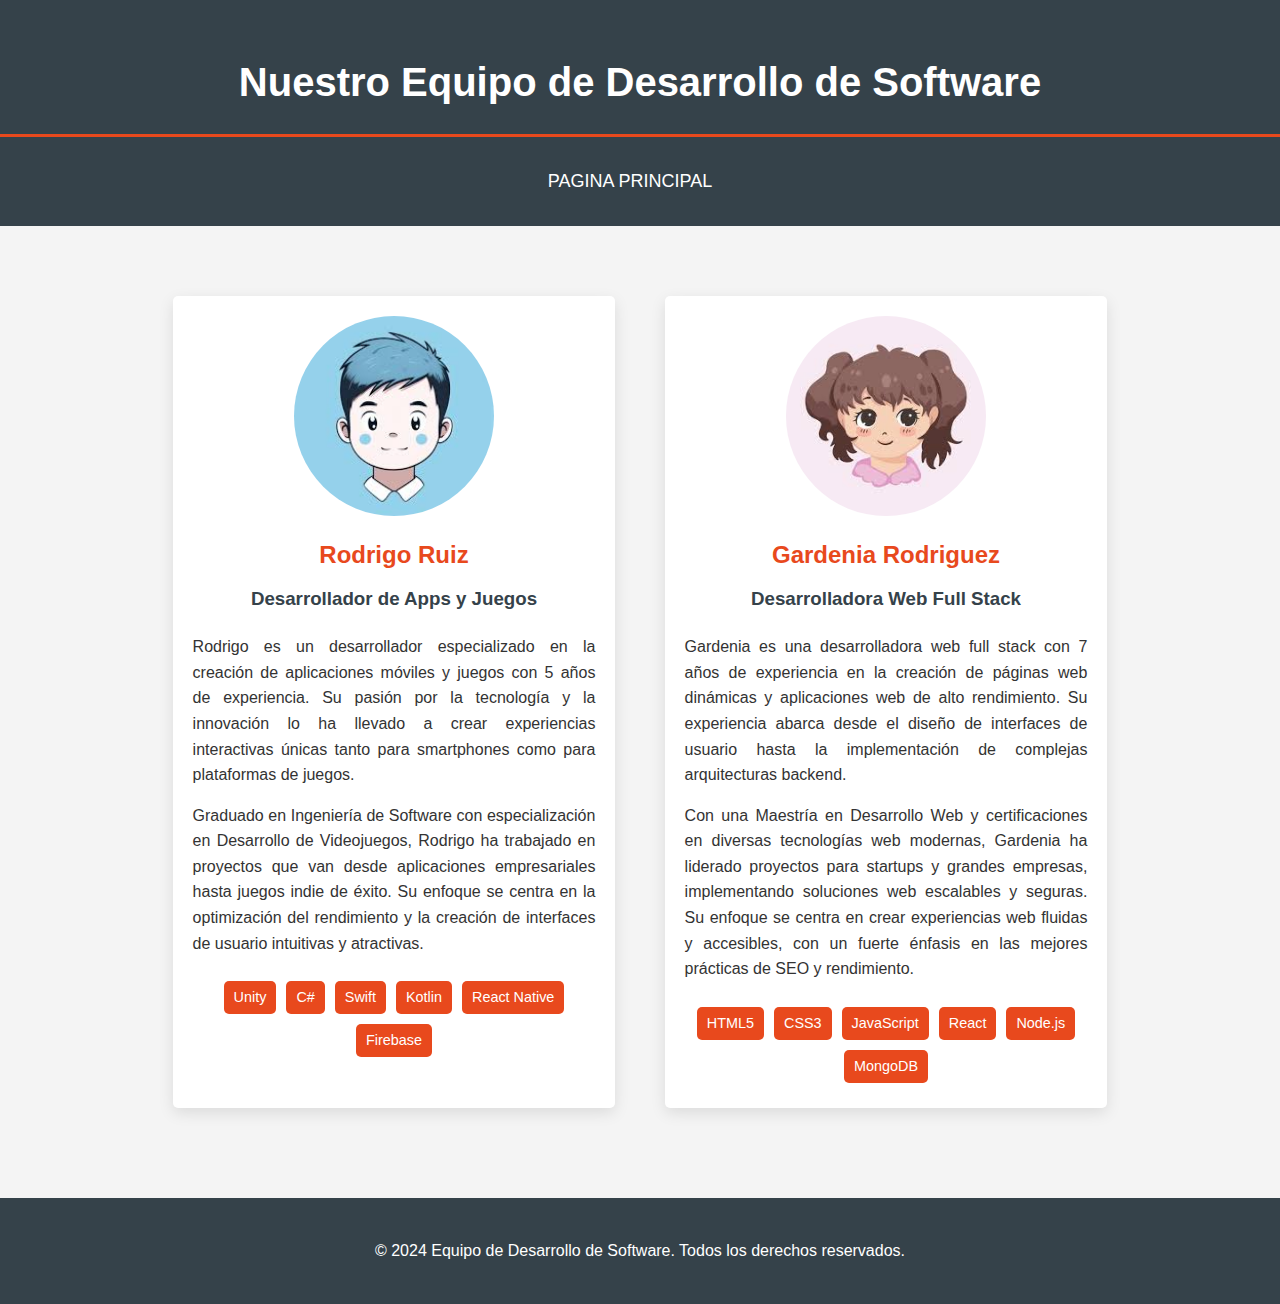
<file: equipo.html>
<!DOCTYPE html>
<html lang="es">
<head>
    <meta charset="UTF-8">
    <meta name="viewport" content="width=device-width, initial-scale=1.0">
    <title>Nuestro Equipo de Desarrollo de Software</title>
    <style>
        * {
            margin: 0;
            padding: 0;
            box-sizing: border-box;
        }
        body {
            font-family: 'Arial', sans-serif;
            line-height: 1.6;
            color: #333;
            background-color: #f4f4f4;
        }
        .container {
            width: 80%;
            margin: auto;
            overflow: hidden;
            padding: 20px;
        }
        header {
            background: #35424a;
            color: #ffffff;
            padding-top: 30px;
            min-height: 70px;
            border-bottom: #e8491d 3px solid;
        }
        header h1 {
            text-align: center;
            font-size: 2.5em;
        }
        nav {
            background: #35424a;
            color: #ffffff;
            padding: 10px 0;
            text-align: center;
        }
        nav ul {
            padding: 0;
            list-style: none;
            text-align: center;
        }
        nav li {
            display: inline;
            margin-right: 20px;
            text-align: center;
        }
        nav a {
            color: #ffffff;
            text-decoration: none;
            font-size: 18px;
            transition: color 0.3s ease;
            text-align: center;
        }
        nav a:hover {
            color: #e8491d;
            text-align: center;
        }
        .team-members {
            display: flex;
            justify-content: space-around;
            flex-wrap: wrap;
            margin-top: 50px;
        }
        .member {
            background: #fff;
            border-radius: 5px;
            box-shadow: 0 5px 15px rgba(0,0,0,0.1);
            padding: 20px;
            margin-bottom: 30px;
            width: 45%;
            transition: transform 0.3s ease-in-out;
        }
        .member:hover {
            transform: translateY(-5px);
        }
        .member img {
            width: 200px;
            height: 200px;
            border-radius: 50%;
            object-fit: cover;
            margin: 0 auto 20px;
            display: block;
        }
        .member h2 {
            color: #e8491d;
            text-align: center;
            margin-bottom: 10px;
        }
        .member h3 {
            color: #35424a;
            text-align: center;
            margin-bottom: 20px;
        }
        .member p {
            text-align: justify;
            margin-bottom: 15px;
        }
        .skills {
            display: flex;
            flex-wrap: wrap;
            justify-content: center;
            margin-top: 20px;
        }
        .skill {
            background: #e8491d;
            color: #fff;
            padding: 5px 10px;
            margin: 5px;
            border-radius: 5px;
            font-size: 0.9em;
        }
        footer {
            background: #35424a;
            color: #ffffff;
            text-align: center;
            padding: 20px 0;
            margin-top: 40px;
        }
        @media(max-width: 768px) {
            .member {
                width: 100%;
            }
        }
    </style>
</head>
<body>
    <header>
        <div class="container">
            <h1>Nuestro Equipo de Desarrollo de Software</h1>
        </div>
    </header>

    <nav>
        <div class="container">
            <ul>
                <li><a href="index.html">PAGINA PRINCIPAL</a></li>
                
            </ul>
        </div>
    </nav>

    <main class="container">
        <section id="team" class="team-members">
            <div class="member">
                <img src="[data-uri]" alt="Foto de Rodrigo">
                <h2>Rodrigo Ruiz</h2>
                <h3>Desarrollador de Apps y Juegos</h3>
                <p>Rodrigo es un desarrollador especializado en la creación de aplicaciones móviles y juegos con 5 años de experiencia. Su pasión por la tecnología y la innovación lo ha llevado a crear experiencias interactivas únicas tanto para smartphones como para plataformas de juegos.</p>
                <p>Graduado en Ingeniería de Software con especialización en Desarrollo de Videojuegos, Rodrigo ha trabajado en proyectos que van desde aplicaciones empresariales hasta juegos indie de éxito. Su enfoque se centra en la optimización del rendimiento y la creación de interfaces de usuario intuitivas y atractivas.</p>
                <div class="skills">
                    <span class="skill">Unity</span>
                    <span class="skill">C#</span>
                    <span class="skill">Swift</span>
                    <span class="skill">Kotlin</span>
                    <span class="skill">React Native</span>
                    <span class="skill">Firebase</span>
                </div>
            </div>
            <div class="member">
                <img src="[data-uri]" alt="Foto de Gardenia">
                <h2>Gardenia Rodriguez</h2>
                <h3>Desarrolladora Web Full Stack</h3>
                <p>Gardenia es una desarrolladora web full stack con 7 años de experiencia en la creación de páginas web dinámicas y aplicaciones web de alto rendimiento. Su experiencia abarca desde el diseño de interfaces de usuario hasta la implementación de complejas arquitecturas backend.</p>
                <p>Con una Maestría en Desarrollo Web y certificaciones en diversas tecnologías web modernas, Gardenia ha liderado proyectos para startups y grandes empresas, implementando soluciones web escalables y seguras. Su enfoque se centra en crear experiencias web fluidas y accesibles, con un fuerte énfasis en las mejores prácticas de SEO y rendimiento.</p>
                <div class="skills">
                    <span class="skill">HTML5</span>
                    <span class="skill">CSS3</span>
                    <span class="skill">JavaScript</span>
                    <span class="skill">React</span>
                    <span class="skill">Node.js</span>
                    <span class="skill">MongoDB</span>
                </div>
            </div>
        </section>
    </main>

    <footer>
        <div class="container">
            <p>&copy; 2024 Equipo de Desarrollo de Software. Todos los derechos reservados.</p>
        </div>
    </footer>
</body>
</html>
</file>
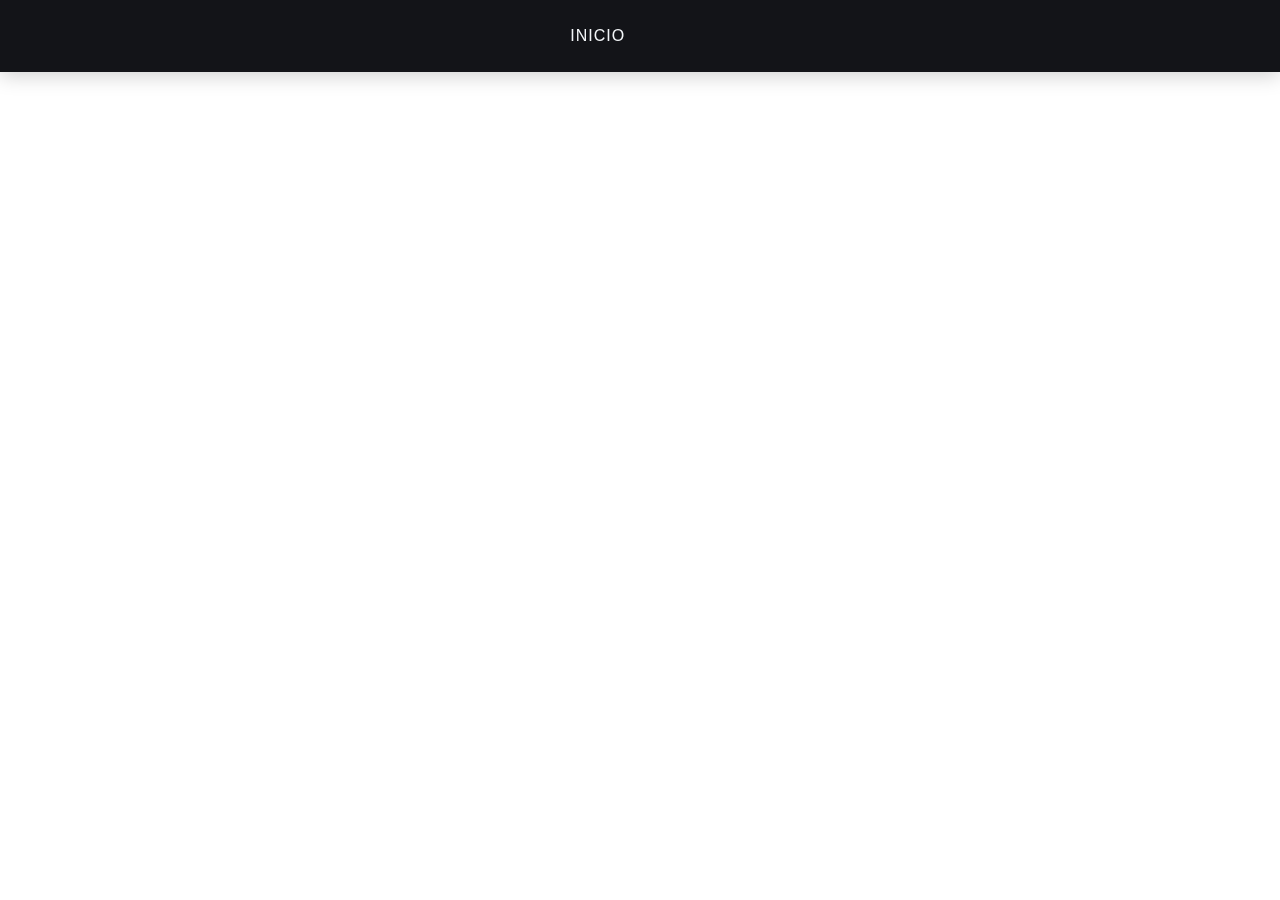
<file: servicios.html>
<!DOCTYPE html>
<html lang="en">
<head>
    <meta charset="UTF-8">
    <meta name="viewport" content="width=device-width, initial-scale=1.0">
    <style>
        *{
   margin: 0;
   padding: 0;
   color: #f2f5f7;
   font-family: sans-serif;
   letter-spacing: 1px;
   font-weight: 300;
}
body{
   overflow-x: hidden;
}
nav{
   height: 4.5rem;
   width: 100vw;
   background-color: #131418;
   box-shadow: 0 3px 20px rgba(0, 0, 0, 0.2);
   display: flex;
   position: fixed;
   z-index: 10;
}

/*Styling logo*/
.logo{
   padding:1vh 1vw;
   text-align: center;
}
.logo img {
   height: 5rem;
   width: 5rem;
}

/*Styling Links*/
.nav-links{
   display: flex;
   list-style: none; 
   width: 88vw;
   padding: 0 0.7vw;
   justify-content: space-evenly;
   align-items: center;
   text-transform: uppercase;
}
.nav-links li a{
   text-decoration: none;
   margin: 0 0.7vw;
}
.nav-links li a:hover {
   color: #61DAFB;
}
.nav-links li {
   position: relative;
}
.nav-links li a:hover::before{
   width: 80%;
}

/*Styling Buttons*/
.login-button{
   background-color: transparent;
   border: 1.5px solid #f2f5f7;
   border-radius: 2em;
   padding: 0.6rem 0.8rem;
   margin-left: 2vw;
   font-size: 1rem;
   cursor: pointer;

}
.login-button:hover {
   color: #131418;
   background-color: #f2f5f7;
   border:1.5px solid #f2f5f7;
   transition: all ease-in-out 350ms;
}
.join-button{
   color: #ffffff;
   background-color: #61DAFB;
   border: 1.5px solid #61DAFB;
   border-radius: 2em;
   padding: 0.6rem 0.8rem;
   font-size: 1rem;
   cursor: pointer;
}
.join-button:hover {
   color: #ffffff;
   background-color: transparent;
   border:1.5px solid #f2f5f7;
   transition: all ease-in-out 350ms;
}

/*Styling Hamburger Icon*/
.hamburger div{
   width: 30px;
   height:3px;
   background: #f2f5f7;
   margin: 5px;
   transition: all 0.3s ease;
}
.hamburger{
   display: none;
}

/*Stying for small screens*/
@media screen and (max-width: 800px){
   nav{
       position: fixed;
       z-index: 3;
   }
   .hamburger{
       display:block;
       position: absolute;
       cursor: pointer;
       right: 5%;
       top: 50%;
       transform: translate(-5%, -50%);
       z-index: 2;
       transition: all 0.7s ease;
   }
   .nav-links{
       position: fixed;
       background: #131418;
       height: 100vh;
       width: 100%;
       flex-direction: column;
       clip-path: circle(50px at 90% -20%);
       -webkit-clip-path: circle(50px at 90% -10%);
       transition: all 1s ease-out;
       pointer-events: none;
   }
   .nav-links.open{
       clip-path: circle(1000px at 90% -10%);
       -webkit-clip-path: circle(1000px at 90% -10%);
       pointer-events: all;
   }
   .nav-links li{
       opacity: 0;
   }
   .nav-links li:nth-child(1){
       transition: all 0.5s ease 0.2s;
   }
   .nav-links li:nth-child(2){
       transition: all 0.5s ease 0.4s;
   }
   .nav-links li:nth-child(3){
       transition: all 0.5s ease 0.6s;
   }
   .nav-links li:nth-child(4){
       transition: all 0.5s ease 0.7s;
   }
   .nav-links li:nth-child(5){
       transition: all 0.5s ease 0.8s;
   }
   .nav-links li:nth-child(6){
       transition: all 0.5s ease 0.9s;
       margin: 0;
   }
   .nav-links li:nth-child(7){
       transition: all 0.5s ease 1s;
       margin: 0;
   }
   li.fade{
       opacity: 1;
   }
}
/*Animating Hamburger Icon on Click*/
.toggle .line1{
   transform: rotate(-45deg) translate(-5px,6px);
}
.toggle .line2{
   transition: all 0.7s ease;
   width:0;
}
.toggle .line3{
   transform: rotate(45deg) translate(-5px,-6px);
}

    </style>
    <title>Document</title>
</head>
<nav>
    <div class="logo" style="display: flex;align-items: center;">
        
    </div>
    <ul class="nav-links">
        <li><a href="index.html">INICIO</a></li>
        

    </ul>
</nav>
<body>
    <H1>PO</H1>
</body>
</html>
</file>
